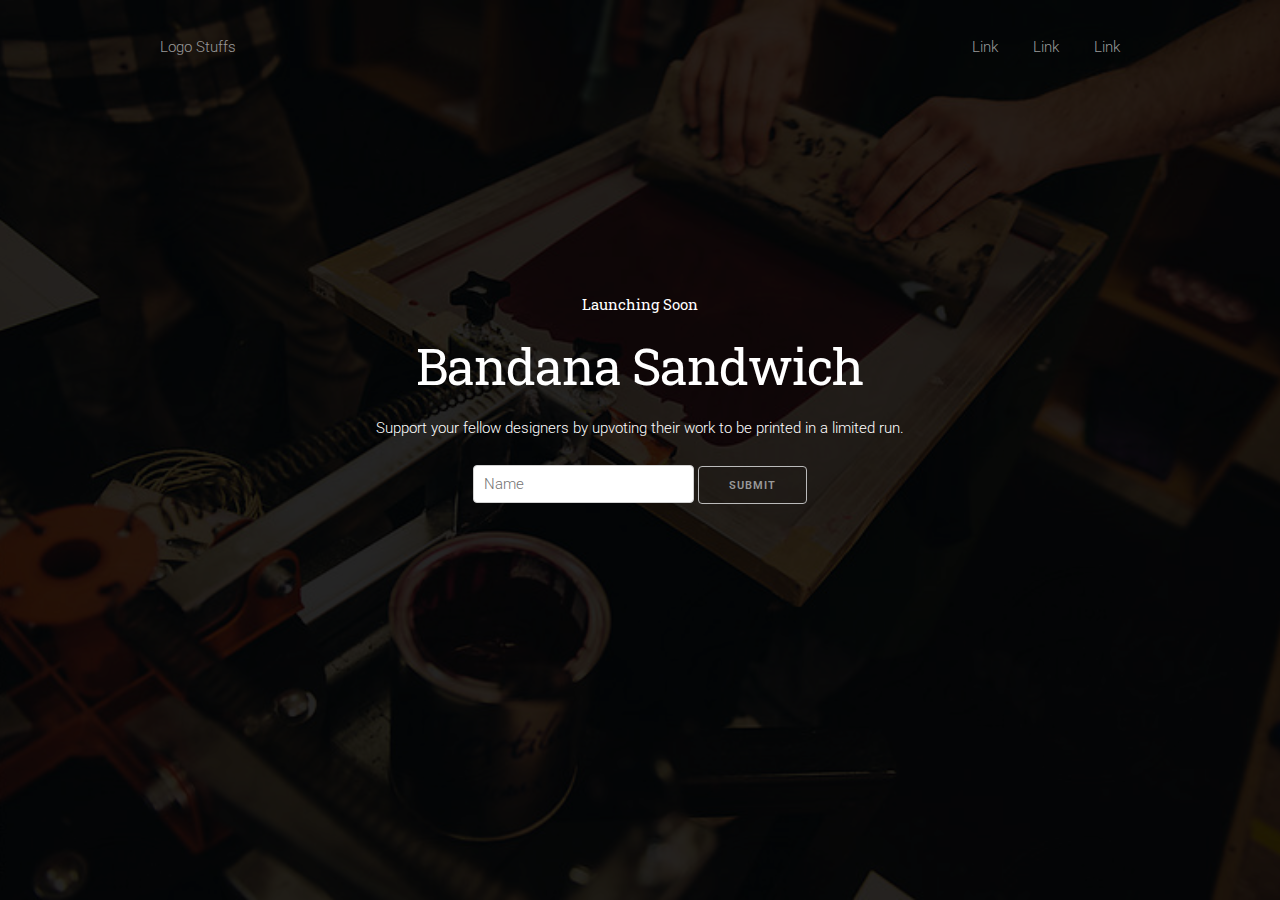
<file: index.html>
<!DOCTYPE html>
<html lang="en">
<head>

  <!-- Basic Page Needs
  –––––––––––––––––––––––––––––––––––––––––––––––––– -->
  <meta charset="utf-8">
  <title>Your page title here :)</title>
  <meta name="description" content="">
  <meta name="author" content="">

  <!-- Mobile Specific Metas
  –––––––––––––––––––––––––––––––––––––––––––––––––– -->
  <meta name="viewport" content="width=device-width, initial-scale=1">

  <!-- FONT
  –––––––––––––––––––––––––––––––––––––––––––––––––– -->
<link href='http://fonts.googleapis.com/css?family=Roboto+Slab:400,100,300,700|Roboto:400,100,300,900,700,500' rel='stylesheet' type='text/css'>

  <!-- CSS
  –––––––––––––––––––––––––––––––––––––––––––––––––– -->
  <link rel="stylesheet" href="css/normalize.css">
  <link rel="stylesheet" href="css/skeleton.css">
  <link rel="stylesheet" href="css/styles.css">

  <!-- Favicon
  –––––––––––––––––––––––––––––––––––––––––––––––––– -->
  <link rel="icon" type="image/png" href="images/favicon.png">

</head>

  <!-- Primary Page Layout
  –––––––––––––––––––––––––––––––––––––––––––––––––– -->
<body>
  <div class="container">
    <div class="row">
      <nav class="twelve columns">
        <ul>
          <div class="logo"><a href="#" title="Bandana Sandwich Logo">Logo Stuffs</a></div>
          <li><a href="#">Link</a></li>
          <li><a href="#">Link</a></li>
          <li><a href="#">Link</a></li>
        </ul>
      </nav>
    </div>
  </div>
  <div class="container">
    <div class="row">
      <div class="offset-by-two eight columns hero">
				<h6>Launching Soon</h6>
				<h1>Bandana Sandwich</h1>
				<p>Support your fellow designers by upvoting their work to be printed in a limited run.</p>
				<form action="" method="post">
					<label for="email"></label>
					<input type="text" placeholder="Name" name="email" id="email"></input>
					<input type="submit" name="submit" value="submit">
				</form>
      </div>
    </div>
  </div>

<!-- End Document
  –––––––––––––––––––––––––––––––––––––––––––––––––– -->
		
</body>
</html>
</file>
<file: css/skeleton.css>
/*
* Skeleton V2.0.4
* Copyright 2014, Dave Gamache
* www.getskeleton.com
* Free to use under the MIT license.
* http://www.opensource.org/licenses/mit-license.php
* 12/29/2014
*/


/* Table of contents
––––––––––––––––––––––––––––––––––––––––––––––––––
- Grid
- Base Styles
- Typography
- Links
- Buttons
- Forms
- Lists
- Code
- Tables
- Spacing
- Utilities
- Clearing
- Media Queries
*/


/* Grid
–––––––––––––––––––––––––––––––––––––––––––––––––– */
.container {
  position: relative;
  width: 100%;
  max-width: 960px;
  margin: 0 auto;
  padding: 0 20px;
  box-sizing: border-box; }
.column,
.columns {
  width: 100%;
  float: left;
  box-sizing: border-box; }

/* For devices larger than 400px */
@media (min-width: 400px) {
  .container {
    width: 85%;
    padding: 0; }
}

/* For devices larger than 550px */
@media (min-width: 550px) {
  .container {
    width: 80%; }
  .column,
  .columns {
    margin-left: 4%; }
  .column:first-child,
  .columns:first-child {
    margin-left: 0; }

  .one.column,
  .one.columns                    { width: 4.66666666667%; }
  .two.columns                    { width: 13.3333333333%; }
  .three.columns                  { width: 22%;            }
  .four.columns                   { width: 30.6666666667%; }
  .five.columns                   { width: 39.3333333333%; }
  .six.columns                    { width: 48%;            }
  .seven.columns                  { width: 56.6666666667%; }
  .eight.columns                  { width: 65.3333333333%; }
  .nine.columns                   { width: 74.0%;          }
  .ten.columns                    { width: 82.6666666667%; }
  .eleven.columns                 { width: 91.3333333333%; }
  .twelve.columns                 { width: 100%; margin-left: 0; }

  .one-third.column               { width: 30.6666666667%; }
  .two-thirds.column              { width: 65.3333333333%; }

  .one-half.column                { width: 48%; }

  /* Offsets */
  .offset-by-one.column,
  .offset-by-one.columns          { margin-left: 8.66666666667%; }
  .offset-by-two.column,
  .offset-by-two.columns          { margin-left: 17.3333333333%; }
  .offset-by-three.column,
  .offset-by-three.columns        { margin-left: 26%;            }
  .offset-by-four.column,
  .offset-by-four.columns         { margin-left: 34.6666666667%; }
  .offset-by-five.column,
  .offset-by-five.columns         { margin-left: 43.3333333333%; }
  .offset-by-six.column,
  .offset-by-six.columns          { margin-left: 52%;            }
  .offset-by-seven.column,
  .offset-by-seven.columns        { margin-left: 60.6666666667%; }
  .offset-by-eight.column,
  .offset-by-eight.columns        { margin-left: 69.3333333333%; }
  .offset-by-nine.column,
  .offset-by-nine.columns         { margin-left: 78.0%;          }
  .offset-by-ten.column,
  .offset-by-ten.columns          { margin-left: 86.6666666667%; }
  .offset-by-eleven.column,
  .offset-by-eleven.columns       { margin-left: 95.3333333333%; }

  .offset-by-one-third.column,
  .offset-by-one-third.columns    { margin-left: 34.6666666667%; }
  .offset-by-two-thirds.column,
  .offset-by-two-thirds.columns   { margin-left: 69.3333333333%; }

  .offset-by-one-half.column,
  .offset-by-one-half.columns     { margin-left: 52%; }

}


/* Base Styles
–––––––––––––––––––––––––––––––––––––––––––––––––– */
/* NOTE
html is set to 62.5% so that all the REM measurements throughout Skeleton
are based on 10px sizing. So basically 1.5rem = 15px :) */
html {
  font-size: 62.5%; }
body {
  font-size: 1.5em; /* currently ems cause chrome bug misinterpreting rems on body element */
  line-height: 1.6;
  font-weight: 300;
  font-family: "Roboto", "HelveticaNeue", "Helvetica Neue", Helvetica, Arial, sans-serif;
  color: #222; }


/* Typography
–––––––––––––––––––––––––––––––––––––––––––––––––– */
h1, h2, h3, h4, h5, h6 {
  margin-top: 0;
  margin-bottom: 2rem;
	font-family: "Roboto Slab", "HelveticaNeue", "Helvetica Neue", Helvetica, Arial, sans-serif;
  font-weight: 400; }
h1 { font-size: 4.0rem; line-height: 1.2;  letter-spacing: -.1rem;}
h2 { font-size: 3.6rem; line-height: 1.25; letter-spacing: -.1rem; }
h3 { font-size: 3.0rem; line-height: 1.3;  letter-spacing: -.1rem; }
h4 { font-size: 2.4rem; line-height: 1.35; letter-spacing: -.08rem; }
h5 { font-size: 1.8rem; line-height: 1.5;  letter-spacing: -.05rem; }
h6 { font-size: 1.5rem; line-height: 1.6;  letter-spacing: 0; }

/* Larger than phablet */
@media (min-width: 550px) {
  h1 { font-size: 5.0rem; }
  h2 { font-size: 4.2rem; }
  h3 { font-size: 3.6rem; }
  h4 { font-size: 3.0rem; }
  h5 { font-size: 2.4rem; }
  h6 { font-size: 1.5rem; }
}

p {
  margin-top: 0; }


/* Links
–––––––––––––––––––––––––––––––––––––––––––––––––– */
a {
  color: #1EAEDB; }
a:hover {
  color: #0FA0CE; }


/* Buttons
–––––––––––––––––––––––––––––––––––––––––––––––––– */
.button,
button,
input[type="submit"],
input[type="reset"],
input[type="button"] {
  display: inline-block;
  height: 38px;
  padding: 0 30px;
  color: #555;
  text-align: center;
  font-size: 11px;
  font-weight: 600;
  line-height: 38px;
  letter-spacing: .1rem;
  text-transform: uppercase;
  text-decoration: none;
  white-space: nowrap;
  background-color: transparent;
  border-radius: 4px;
  border: 1px solid #bbb;
  cursor: pointer;
  box-sizing: border-box; }
.button:hover,
button:hover,
input[type="submit"]:hover,
input[type="reset"]:hover,
input[type="button"]:hover,
.button:focus,
button:focus,
input[type="submit"]:focus,
input[type="reset"]:focus,
input[type="button"]:focus {
  color: #333;
  border-color: #888;
  outline: 0; }
.button.button-primary,
button.button-primary,
input[type="submit"].button-primary,
input[type="reset"].button-primary,
input[type="button"].button-primary {
  color: #FFF;
  background-color: #33C3F0;
  border-color: #33C3F0; }
.button.button-primary:hover,
button.button-primary:hover,
input[type="submit"].button-primary:hover,
input[type="reset"].button-primary:hover,
input[type="button"].button-primary:hover,
.button.button-primary:focus,
button.button-primary:focus,
input[type="submit"].button-primary:focus,
input[type="reset"].button-primary:focus,
input[type="button"].button-primary:focus {
  color: #FFF;
  background-color: #1EAEDB;
  border-color: #1EAEDB; }


/* Forms
–––––––––––––––––––––––––––––––––––––––––––––––––– */
input[type="email"],
input[type="number"],
input[type="search"],
input[type="text"],
input[type="tel"],
input[type="url"],
input[type="password"],
textarea,
select {
  height: 38px;
  padding: 6px 10px; /* The 6px vertically centers text on FF, ignored by Webkit */
  background-color: #fff;
  border: 1px solid #D1D1D1;
  border-radius: 4px;
  box-shadow: none;
  box-sizing: border-box; }
/* Removes awkward default styles on some inputs for iOS */
input[type="email"],
input[type="number"],
input[type="search"],
input[type="text"],
input[type="tel"],
input[type="url"],
input[type="password"],
textarea {
  -webkit-appearance: none;
     -moz-appearance: none;
          appearance: none; }
textarea {
  min-height: 65px;
  padding-top: 6px;
  padding-bottom: 6px; }
input[type="email"]:focus,
input[type="number"]:focus,
input[type="search"]:focus,
input[type="text"]:focus,
input[type="tel"]:focus,
input[type="url"]:focus,
input[type="password"]:focus,
textarea:focus,
select:focus {
  border: 1px solid #33C3F0;
  outline: 0; }
label,
legend {
  display: block;
  margin-bottom: .5rem;
  font-weight: 600; }
fieldset {
  padding: 0;
  border-width: 0; }
input[type="checkbox"],
input[type="radio"] {
  display: inline; }
label > .label-body {
  display: inline-block;
  margin-left: .5rem;
  font-weight: normal; }


/* Lists
–––––––––––––––––––––––––––––––––––––––––––––––––– */
ul {
  list-style: circle inside; }
ol {
  list-style: decimal inside; }
ol, ul {
  padding-left: 0;
  margin-top: 0; }
ul ul,
ul ol,
ol ol,
ol ul {
  margin: 1.5rem 0 1.5rem 3rem;
  font-size: 90%; }
li {
  margin-bottom: 1rem; }


/* Code
–––––––––––––––––––––––––––––––––––––––––––––––––– */
code {
  padding: .2rem .5rem;
  margin: 0 .2rem;
  font-size: 90%;
  white-space: nowrap;
  background: #F1F1F1;
  border: 1px solid #E1E1E1;
  border-radius: 4px; }
pre > code {
  display: block;
  padding: 1rem 1.5rem;
  white-space: pre; }


/* Tables
–––––––––––––––––––––––––––––––––––––––––––––––––– */
th,
td {
  padding: 12px 15px;
  text-align: left;
  border-bottom: 1px solid #E1E1E1; }
th:first-child,
td:first-child {
  padding-left: 0; }
th:last-child,
td:last-child {
  padding-right: 0; }


/* Spacing
–––––––––––––––––––––––––––––––––––––––––––––––––– */
button,
.button {
  margin-bottom: 1rem; }
input,
textarea,
select,
fieldset {
  margin-bottom: 1.5rem; }
pre,
blockquote,
dl,
figure,
table,
p,
ul,
ol,
form {
  margin-bottom: 2.5rem; }


/* Utilities
–––––––––––––––––––––––––––––––––––––––––––––––––– */
.u-full-width {
  width: 100%;
  box-sizing: border-box; }
.u-max-full-width {
  max-width: 100%;
  box-sizing: border-box; }
.u-pull-right {
  float: right; }
.u-pull-left {
  float: left; }


/* Misc
–––––––––––––––––––––––––––––––––––––––––––––––––– */
hr {
  margin-top: 3rem;
  margin-bottom: 3.5rem;
  border-width: 0;
  border-top: 1px solid #E1E1E1; }


/* Clearing
–––––––––––––––––––––––––––––––––––––––––––––––––– */

/* Self Clearing Goodness */
.container:after,
.row:after,
.u-cf {
  content: "";
  display: table;
  clear: both; }


/* Media Queries
–––––––––––––––––––––––––––––––––––––––––––––––––– */
/*
Note: The best way to structure the use of media queries is to create the queries
near the relevant code. For example, if you wanted to change the styles for buttons
on small devices, paste the mobile query code up in the buttons section and style it
there.
*/


/* Larger than mobile */
@media (min-width: 400px) {}

/* Larger than phablet (also point when grid becomes active) */
@media (min-width: 550px) {}

/* Larger than tablet */
@media (min-width: 750px) {}

/* Larger than desktop */
@media (min-width: 1000px) {}

/* Larger than Desktop HD */
@media (min-width: 1200px) {}
</file>
<file: css/styles.css>
nav {
    display: block;
    height: 100px;
}
.logo {
    display: inline-block;
    float: left;
    padding: 35px 0 0 0;
}
nav ul {
    list-style: none;
}
nav li {
    display: inline-block;
    float: right;
    padding: 35px 0 0 35px;
}
nav a {
	color: #999999;
	text-decoration: none;
}
nav a:hover {
	color: #ffffff;
}
html {
	background: url("../images/sp.jpg") no-repeat center center fixed;
  -webkit-background-size: cover;
  -moz-background-size: cover;
  -o-background-size: cover;
  background-size: cover;
	height: 100%;
	width: 100%;
}
body {
	background-color: rgba(0, 0, 0, 0.85);
	height: 100%;
	width: 100%;
	margin: 0;
}
.hero {
	color: #fff;
	margin: 20% 0 0 0;
	text-align: center;
}
.hero input {
	color: #999999;
}
</file>
